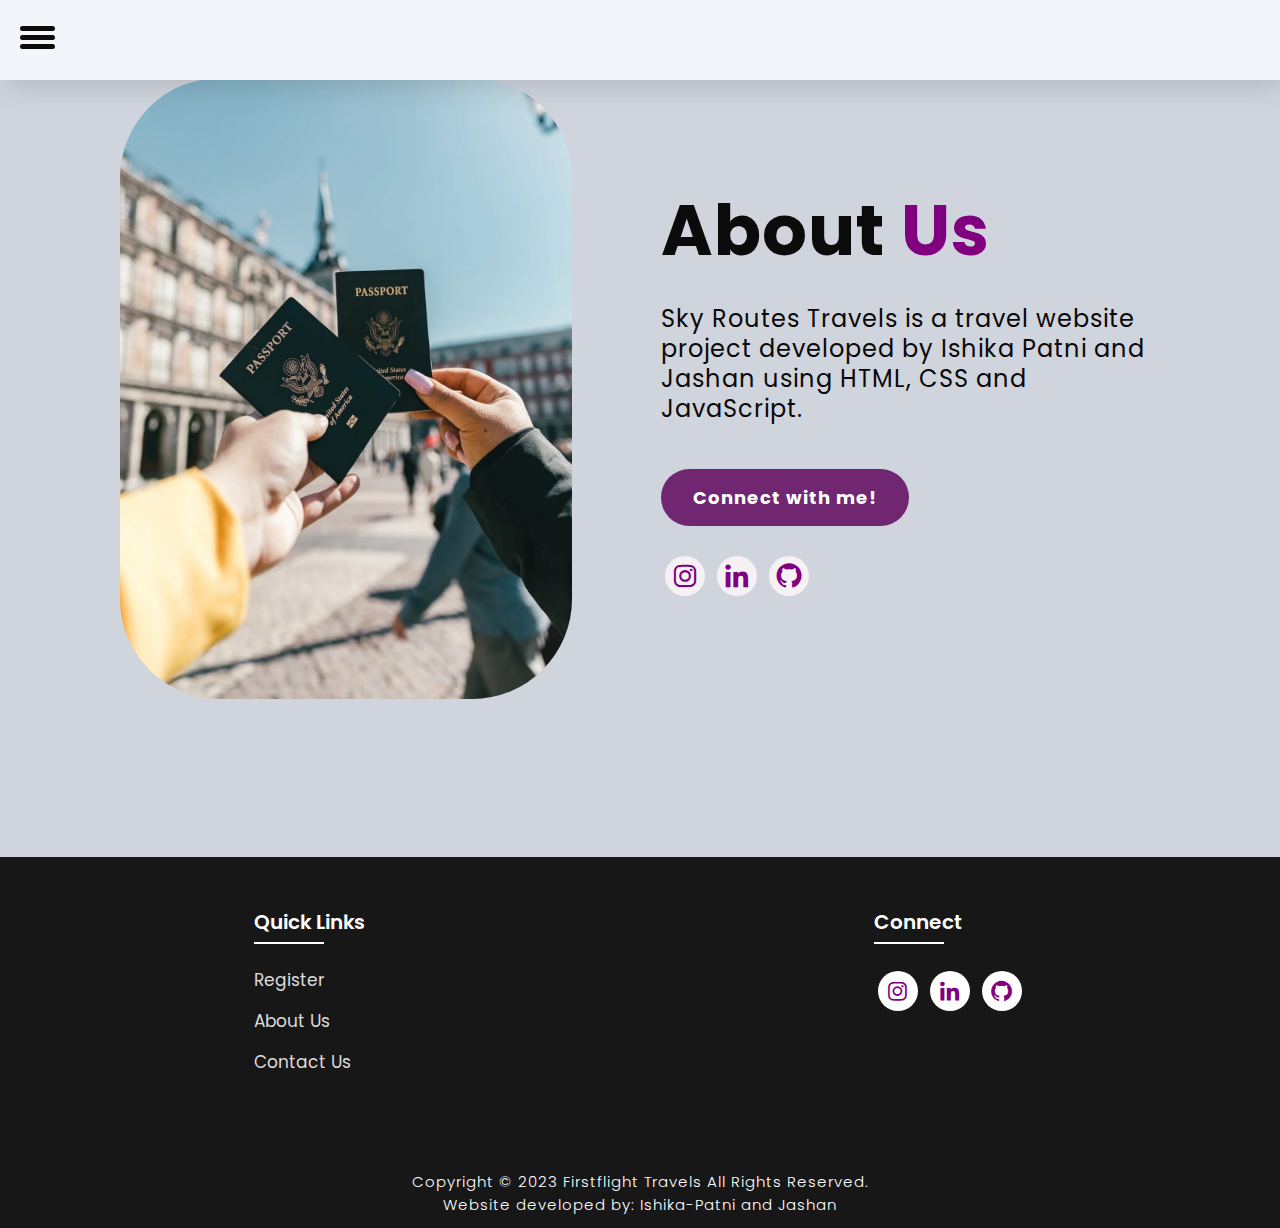
<file: about.html>
<!DOCTYPE html>
<html lang="en">
<head>
    <meta charset="UTF-8">
    <meta http-equiv="X-UA-Compatible" content="IE=edge">
    <meta name="viewport" content="width=device-width, initial-scale=1.0">
    <title>Sky-Routes</title>
    <link rel="icon" href="./files/logo.png">
    <link rel="stylesheet" type="text/css" href="css/style.css">
    <link rel="preconnect" href="https://fonts.googleapis.com">
    <link rel="preconnect" href="https://fonts.gstatic.com" crossorigin>
    <link href="https://fonts.googleapis.com/css2?family=Paytone+One&family=Poppins:wght@100;200;300;400;500;600;700;800;900&display=swap" rel="stylesheet">
    <link rel="stylesheet"
    href="https://unpkg.com/boxicons@latest/css/boxicons.min.css">
    
</head>
<body class="aboutbody">
    <nav>
        <div id="navigation">
            <div id="menu" onclick="onClickMenu()">
                <div id="bar-1" class="bar"></div>
                <div id="bar-2" class="bar"></div>
                <div id="bar-3" class="bar"></div>
            </div>
        </div>
        <ul class="navbar" id="nav">
            <img src="./files/logo1.png" class="logo" alt="Logo" title="Sky-Routes">
            <li>
                <a href="#home">Home</a>
                <a href="#locations">Locations</a>
                <a href="#package">Packages</a>
                <a href="./about.html">About Us</a>
                <a href="./contact.html">Contact Us</a>
            </li>
        </ul>
    
    </nav>
        
    <section class="about">
           <div class="main">
            <img src="/files/passport.png" >
            <div class="abt-text">
                <h1>About <span>Us</span></h1>
                <p>Sky Routes Travels is a travel website project developed by Ishika Patni and Jashan using HTML, CSS and JavaScript.</p>
                <a href="https://www.linkedin.com/in/ishika-patni-66227a228" class="connectbtn" target="_blank">Connect with me!</a>

                <div class="connect-section">

                    <div class="social-icons">
                       
                        <a href="https://www.instagram.com/_ishika_3838" target="_blank"><i class='bx bxl-instagram' ></i></a>
                       
                        <a href="https://www.linkedin.com/in/ishika-patni-66227a228" target="_blank"><i class='bx bxl-linkedin' ></i></a>
                        
                        <a href="https://www.github.com/ishika3838" target="_blank"><i class='bx bxl-github'></i></a>
                        
                        </div>
                    </div>

                </div>
            </div>
            

           </div>
           

    </section>


    <!-- Footer -->

<!-- Footer -->

<section class="footer">
    <div class="foot">
        <div class="footer-content">
            
            <div class="footlinks">
                <h4>Quick Links</h4>
                <ul>
                    <li><a href="./register.html">Register</a></li>
                    <li><a href="./about.html">About Us</a></li>
                    <li><a href="./contact.html">Contact Us</a></li>
                </ul>
            </div>

            <div class="footlinks">
                <h4>Connect</h4>
                <div class="social">
                    <a href="https://www.instagram.com/_ishika_3838" target="_blank"><i class='bx bxl-instagram' ></i></a>
                       
                        <a href="https://www.linkedin.com/in/ishika-patni-66227a228" target="_blank"><i class='bx bxl-linkedin' ></i></a>
                        
                        <a href="https://www.github.com/ishika3838" target="_blank"><i class='bx bxl-github'></i></a>
                        
                </div>
            </div>
            
        </div>
    </div>

    <div class="end">
        <p>Copyright © 2023 Firstflight Travels All Rights Reserved.<br>Website developed by: Ishika-Patni and Jashan</p>
    </div>
</section>
<script src="js/script.js"></script>


</body>
</html>
</file>
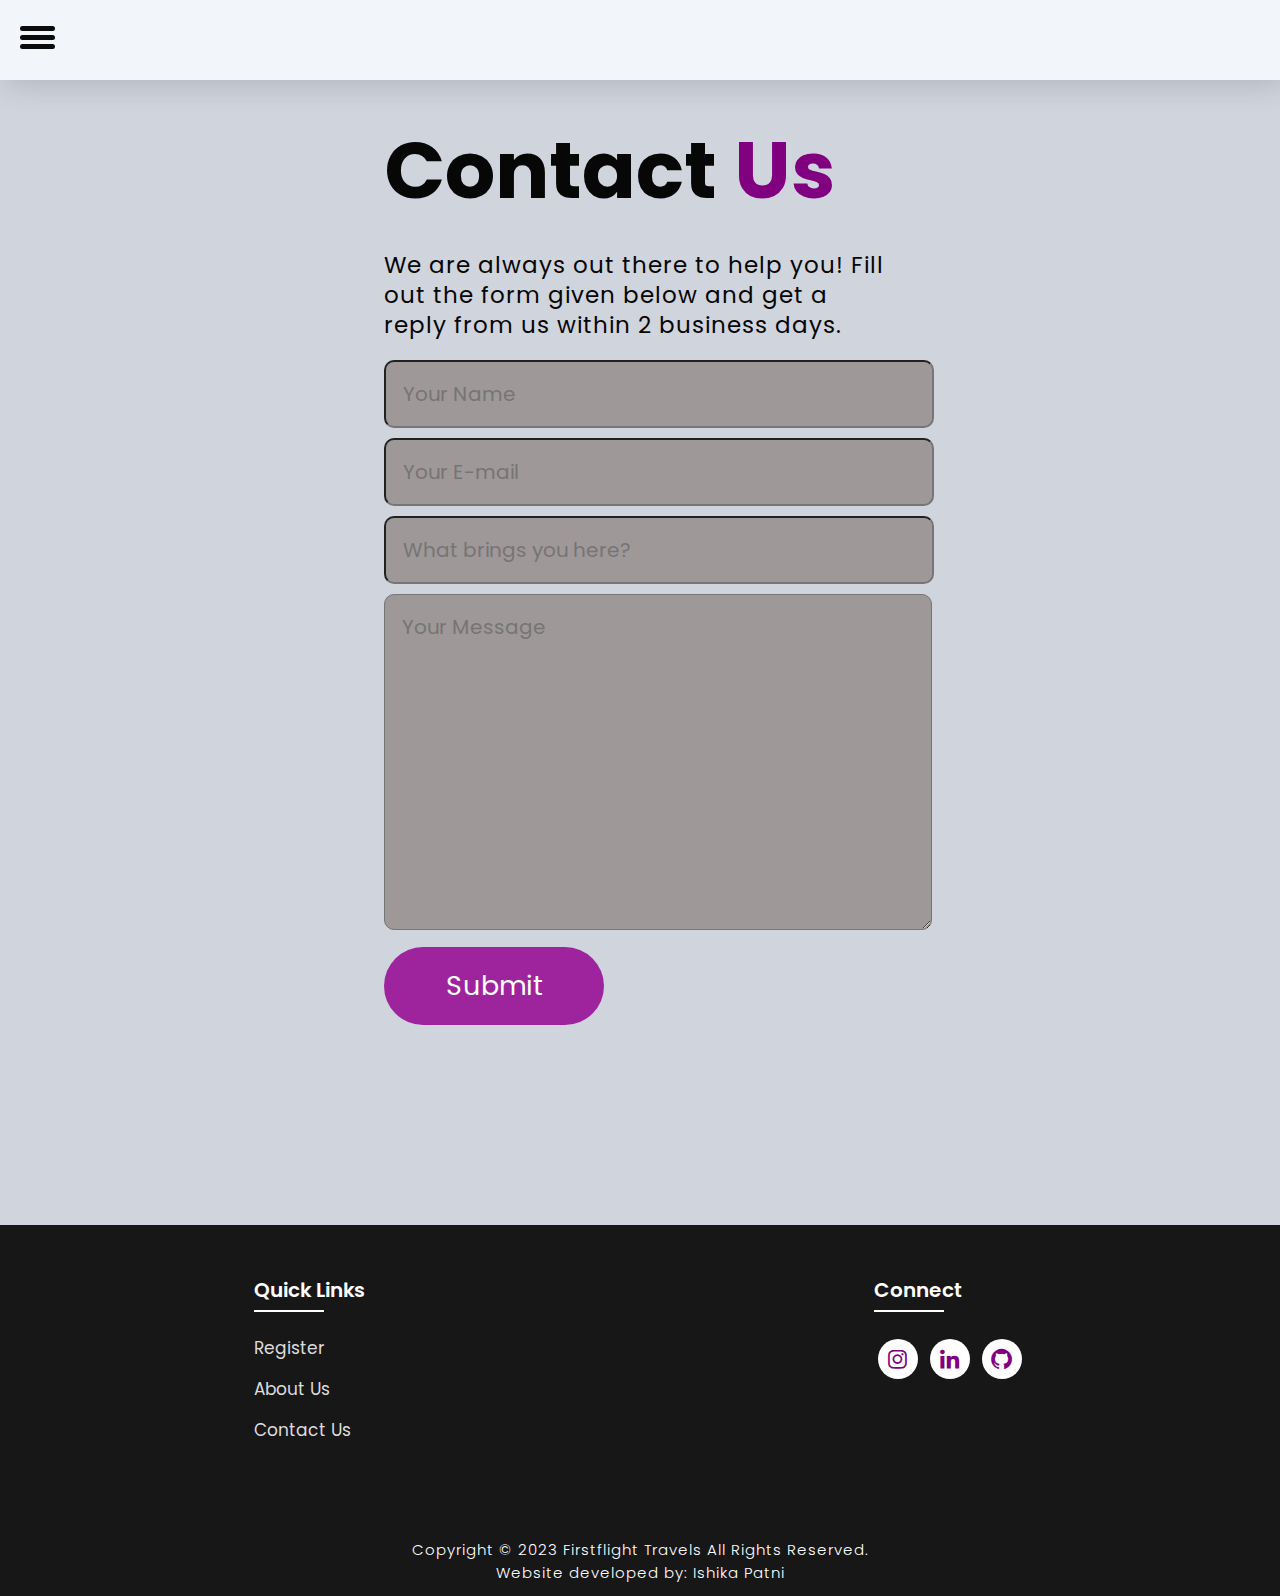
<file: contact.html>
<!DOCTYPE html>
<html lang="en">
<head>
    <meta charset="UTF-8">
    <meta http-equiv="X-UA-Compatible" content="IE=edge">
    <meta name="viewport" content="width=device-width, initial-scale=1.0">
    <title>Contact Us</title>
    <link rel="icon" href="./files/logo.png">
    <link rel="stylesheet" type="text/css" href="css/style.css">
    <link rel="preconnect" href="https://fonts.googleapis.com">
    <link rel="preconnect" href="https://fonts.gstatic.com" crossorigin>
    <link href="https://fonts.googleapis.com/css2?family=Paytone+One&family=Poppins:wght@100;200;300;400;500;600;700;800;900&display=swap" rel="stylesheet">   
    <link rel="stylesheet"
    href="https://unpkg.com/boxicons@latest/css/boxicons.min.css">
    
</head>

<body class="contactbody">
    <nav>
        <div id="navigation">
            <div id="menu" onclick="onClickMenu()">
                <div id="bar-1" class="bar"></div>
                <div id="bar-2" class="bar"></div>
                <div id="bar-3" class="bar"></div>
            </div>
        </div>
        <ul class="navbar" id="nav">
            <img src="./files/logo1.png" class="logo" alt="Logo" title="FirstFlight Travels">
            <li>
                <a href="#home">Home</a>
                <a href="#locations">Locations</a>
                <a href="./packages.html">Packages</a>
                <a href="./about.html">About Us</a>
                <a href="./contact.html">Contact Us</a>
            </li>
        </ul>
    
    </nav>
        <section class="contact">
            <div class="contact-form">
                <h1>Contact <span>Us</span></h1>
                <p>We are always out there to help you! Fill out the form given below and get a reply from us within 2 business days.</p>
            <form action="">
                <input type="text" name="myname" placeholder="Your Name" required>
                <input type="email" name="email" placeholder="Your E-mail" required>
                <input type="text" name="subject" placeholder="What brings you here?" required>
                <textarea name="message" cols="30" rows="10" placeholder="Your Message" required></textarea>
                <input type="submit" value="Submit" class="submit-btn">
            </form>
            </div>
            
        </section>

<!-- Footer -->

<section class="footer">
    <div class="foot">
        <div class="footer-content">
            
            <div class="footlinks">
                <h4>Quick Links</h4>
                <ul>
                    <li><a href="./register.html">Register</a></li>
                    <li><a href="./about.html">About Us</a></li>
                    <li><a href="./contact.html">Contact Us</a></li>
                </ul>
            </div>

            <div class="footlinks">
                <h4>Connect</h4>
                <div class="social">
                    <a href="https://www.instagram.com/_ishika_3838" target="_blank"><i class='bx bxl-instagram' ></i></a>
                       
                    <a href="https://www.linkedin.com/in/ishika-patni-66227a228" target="_blank"><i class='bx bxl-linkedin' ></i></a>
                    
                    <a href="https://www.github.com/ishika3838" target="_blank"><i class='bx bxl-github'></i></a>
                    
                </div>
            </div>
            
        </div>
    </div>

    <div class="end">
        <p>Copyright © 2023 Firstflight Travels All Rights Reserved.<br>Website developed by: Ishika Patni</p>
    </div>
</section>
<script src="js/script.js"></script>

</body>
</html>
</file>
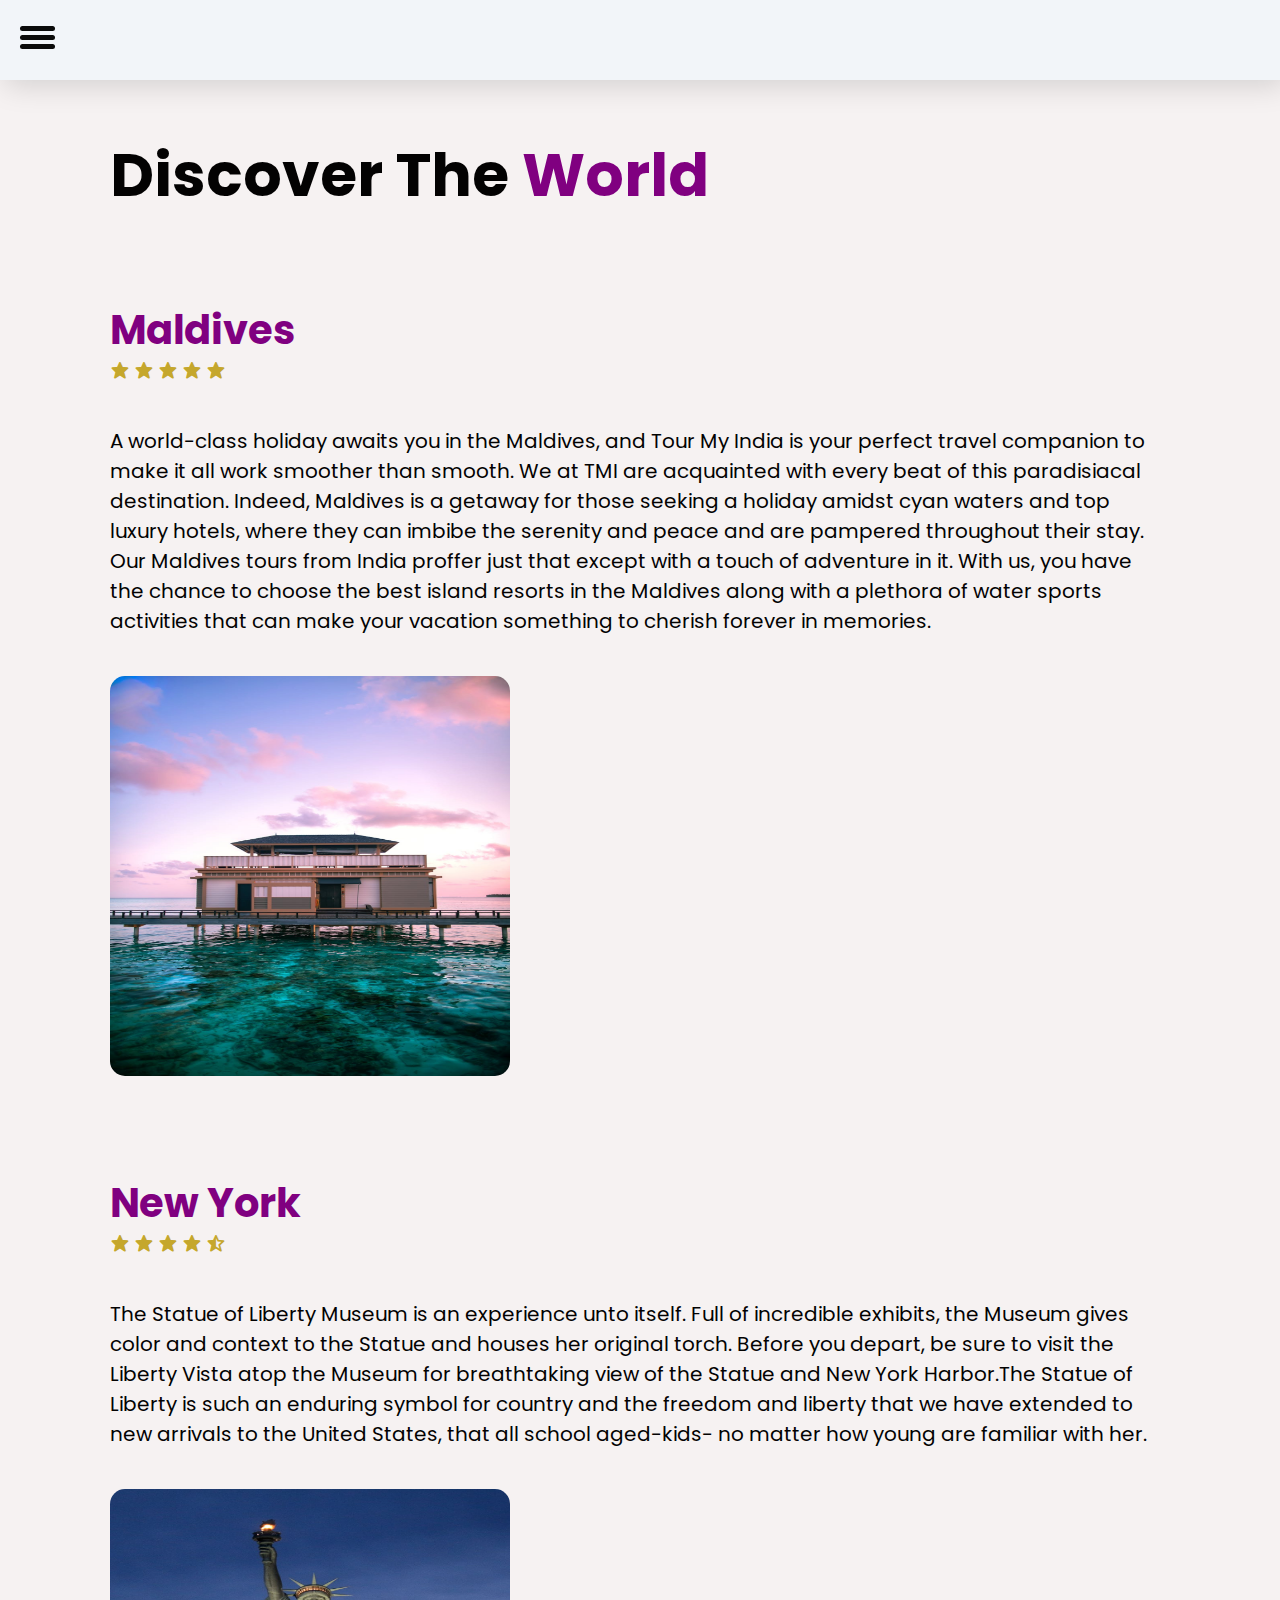
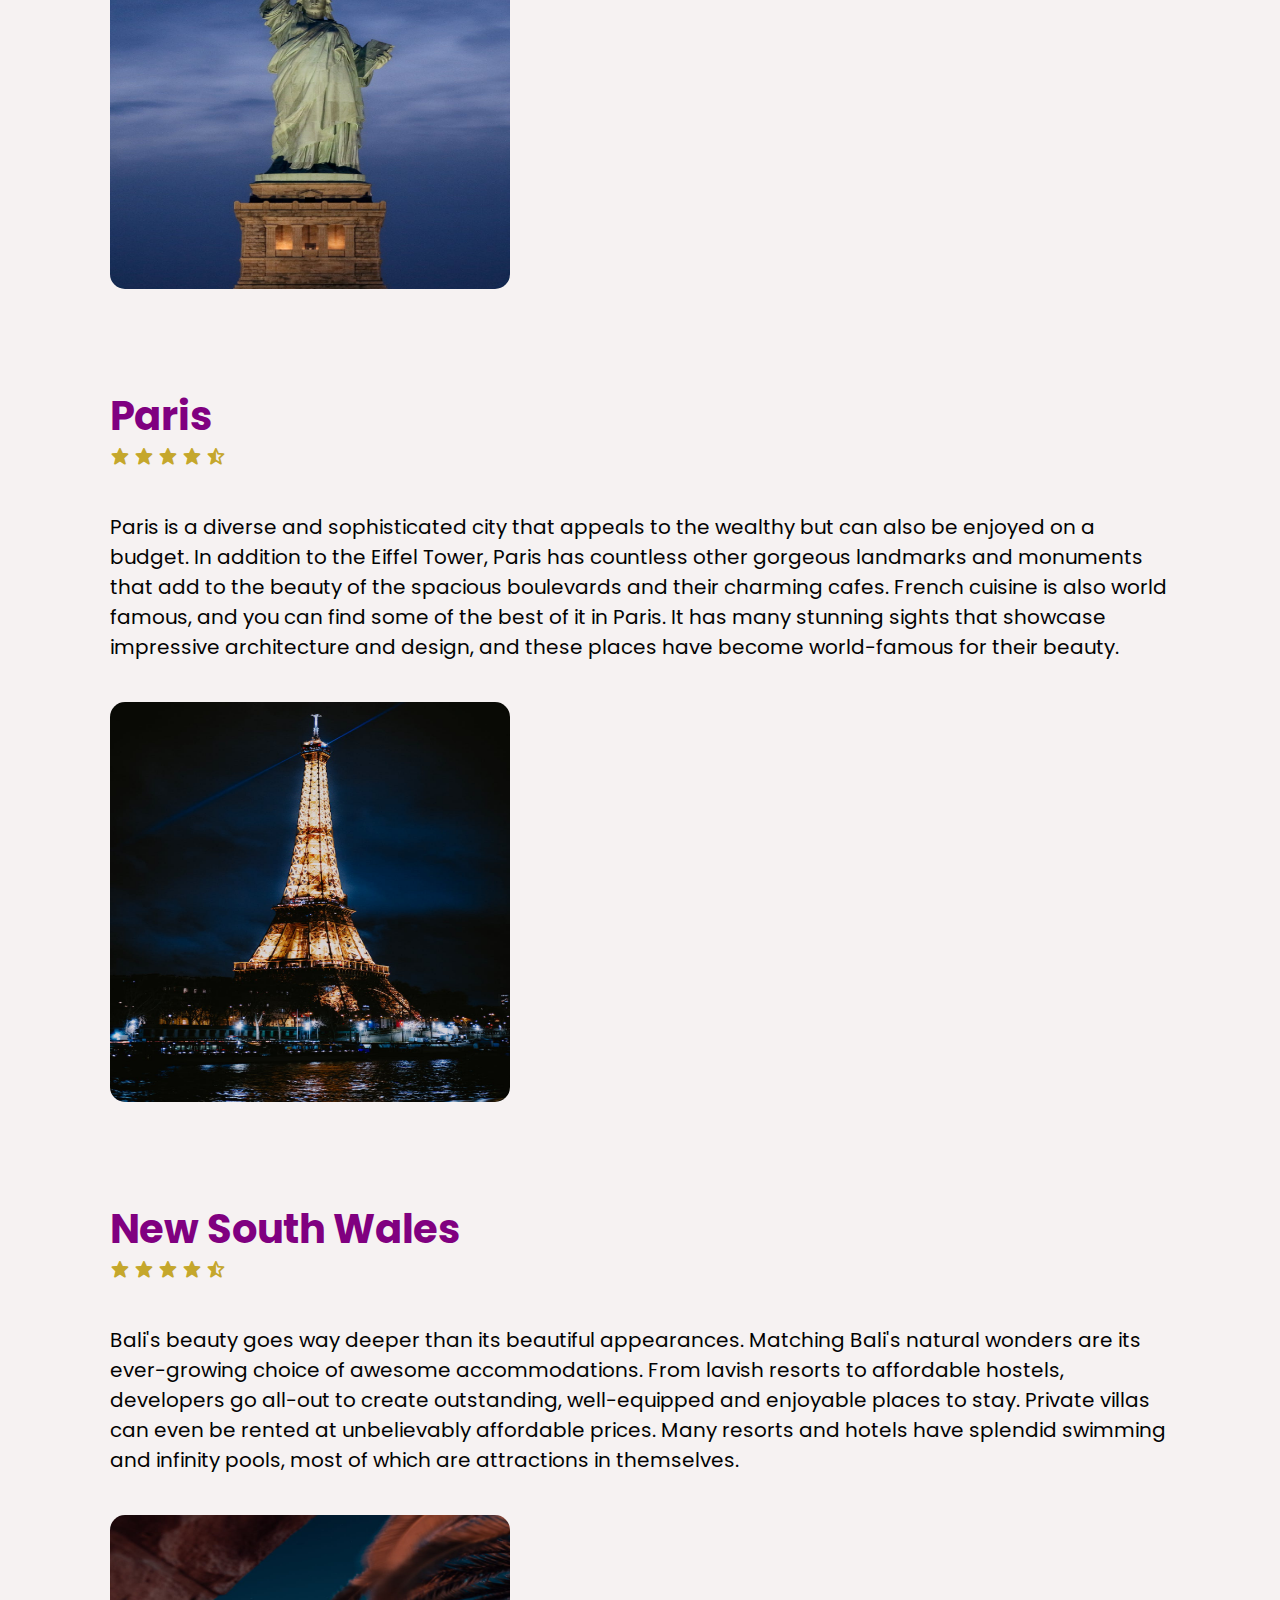
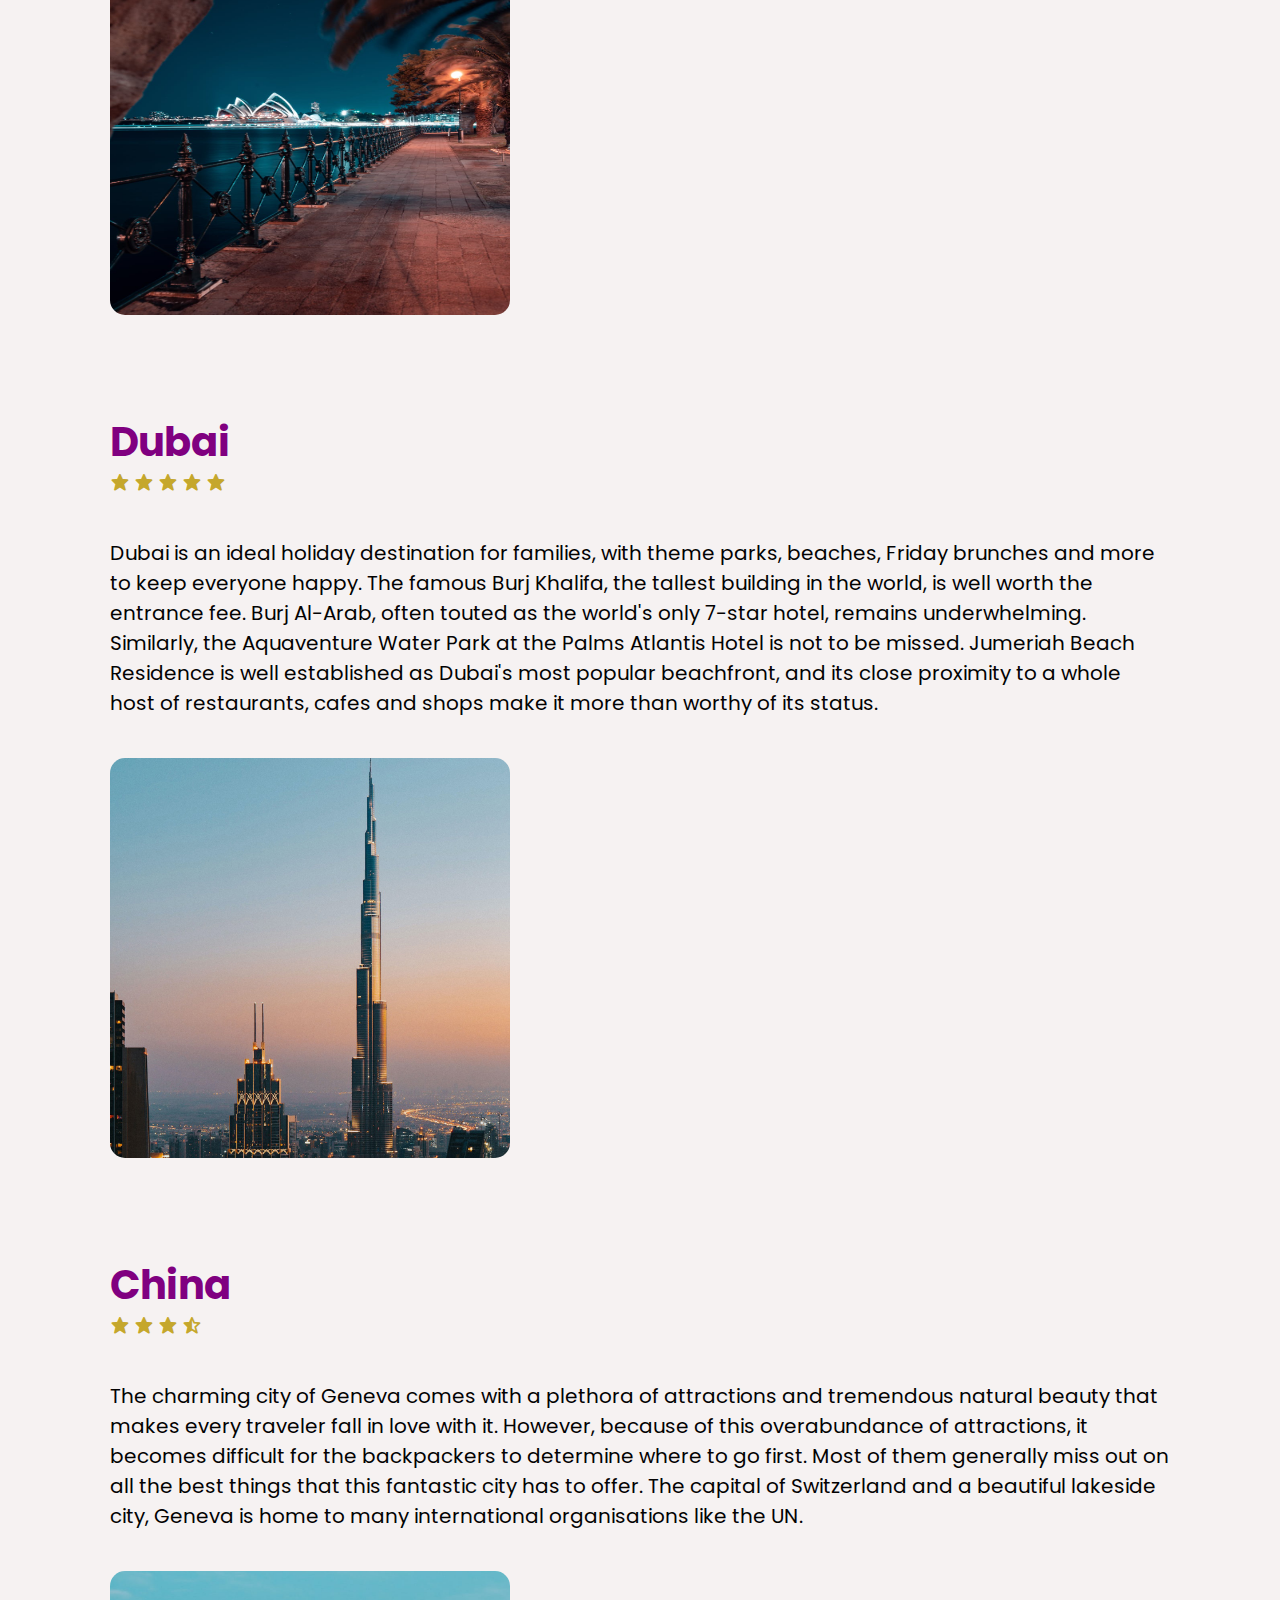
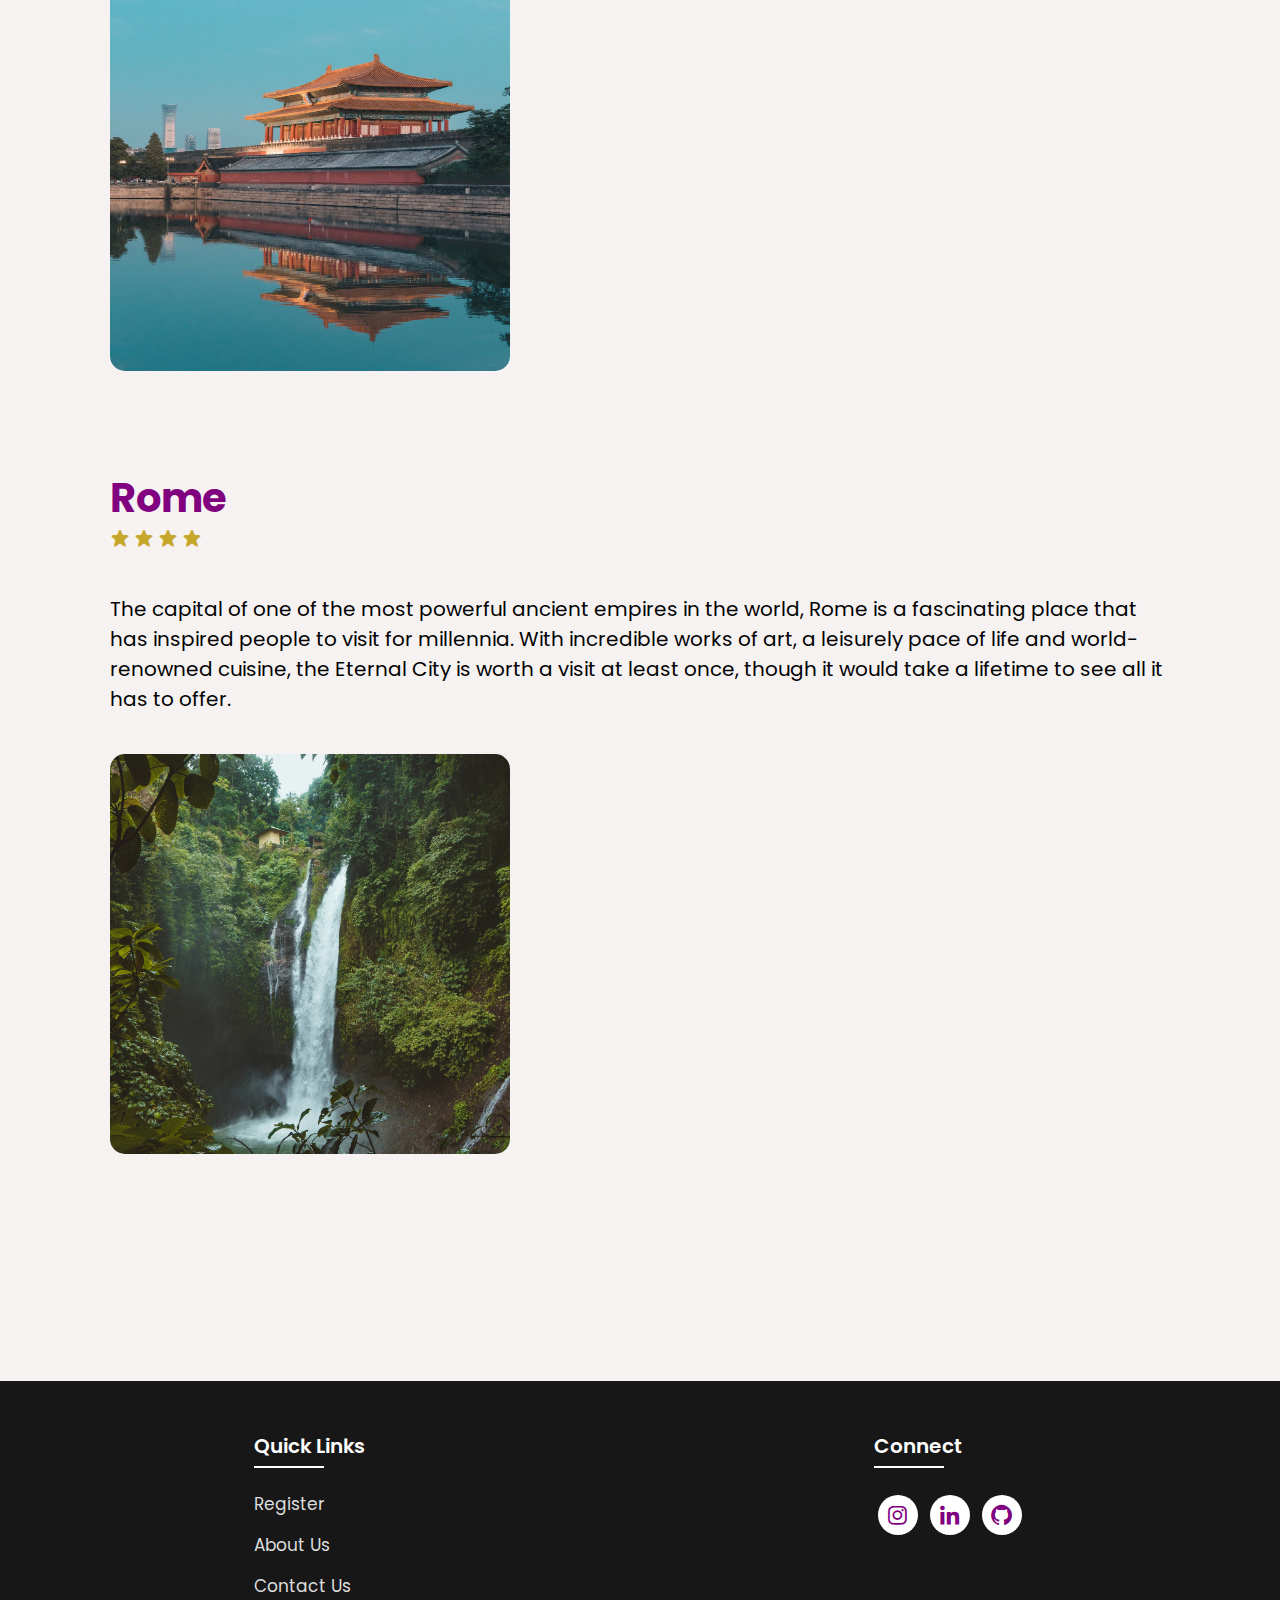
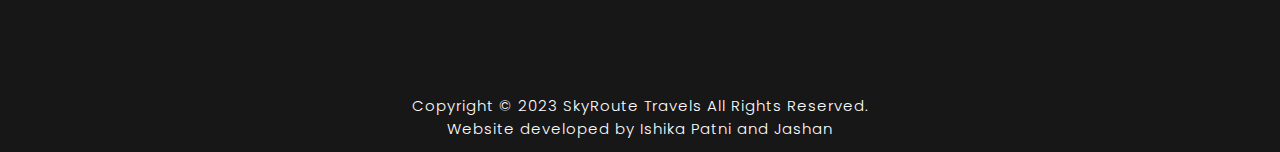
<file: locations.html>
<!DOCTYPE html>
<html lang="en">
<head>
    <meta charset="UTF-8">
    <meta http-equiv="X-UA-Compatible" content="IE=edge">
    <meta name="viewport" content="width=device-width, initial-scale=1.0">
    <title>Travel Destinations</title>
    <link rel="icon" href="./files/logo.png">
    <link rel="stylesheet" type="text/css" href="css/style.css">
    <link rel="preconnect" href="https://fonts.googleapis.com">
    <link rel="preconnect" href="https://fonts.gstatic.com" crossorigin>
    <link href="https://fonts.googleapis.com/css2?family=Paytone+One&family=Poppins:wght@100;200;300;400;500;600;700;800;900&display=swap" rel="stylesheet">
    <link rel="stylesheet"
    href="https://unpkg.com/boxicons@latest/css/boxicons.min.css">
</head>
<body class="location-body">
    
    <nav>
        <div id="navigation">
            <div id="menu" onclick="onClickMenu()">
                <div id="bar-1" class="bar"></div>
                <div id="bar-2" class="bar"></div>
                <div id="bar-3" class="bar"></div>
            </div>
        </div>
        <ul class="navbar" id="nav">
            <img src="./files/logo1.png" class="logo" alt="Logo" title="FirstFlight Travels">
            <li>
                <a href="#home">Home</a>
                <a href="#location">Locations</a>
                <a href="#package">Packages</a>
                <a href="./about.html">About Us</a>
                <a href="./contact.html">Contact Us</a>
            </li>
        </ul>
    
    </nav>
        

       <!--- <ul class="navbar">
            <li>
                <a href="./index.html">Home</a>
                <a href="./index.html#locations">Locations</a>
                <a href="./index.html#package">Packages</a>
                <a href="./about.html">About Us</a>
                <a href="./contact.html">Contact Us</a>
            </li>
        </ul>
    </nav>-->
<section class="location-section location">
    <div class="location-heading">
        <h1>Discover The <span>World</span></h1>
    </div>
 <div class="location-detail" id="Maldives">
    <h1>Maldives</h1>
    <div class="stars">
        <a href="#"><i class='bx bxs-star'></i></a>
        <a href="#"><i class='bx bxs-star'></i></a>
        <a href="#"><i class='bx bxs-star'></i></a>
        <a href="#"><i class='bx bxs-star'></i></a>
        <a href="#"><i class='bx bxs-star'></i></a>
    </div>
    <p>A world-class holiday awaits you in the Maldives, and Tour My India is your perfect travel companion to make it all work smoother than smooth. We at TMI are acquainted with every beat of this paradisiacal destination. Indeed, Maldives is a getaway for those seeking a holiday amidst cyan waters and top luxury hotels, where they can imbibe the serenity and peace and are pampered throughout their stay. Our Maldives tours from India proffer just that except with a touch of adventure in it. With us, you have the chance to choose the best island resorts in the Maldives along with a plethora of water sports activities that can make your vacation something to cherish forever in memories.</p>
    <div class="location-img">
        <img src="./files/maldives.jpeg" alt="">
    </div>
 </div>

 <div class="location-detail" id="NewYork">
    <h1>New York </h1>
    <div class="stars">
        <a href="#"><i class='bx bxs-star'></i></a>
        <a href="#"><i class='bx bxs-star'></i></a>
        <a href="#"><i class='bx bxs-star'></i></a>
        <a href="#"><i class='bx bxs-star'></i></a>
        <a href="#"><i class='bx bxs-star-half'></i></a>
    </div>
    <p>The Statue of Liberty Museum is an experience unto itself. Full of incredible exhibits, the Museum gives color and context to the Statue and houses her original torch. Before you depart, be sure to visit the Liberty Vista atop the Museum for breathtaking view of the Statue and New York Harbor.The Statue of Liberty is such an enduring symbol for  country and the freedom and liberty that we have extended to new arrivals to the United States, that all school aged-kids- no matter how young are familiar with her. </p>
    <div class="location-img">
        <img src="./files/statue.png" alt="">
    </div>
 </div>

 <div class="location-detail" id="paris">
    <h1>Paris</h1>
    <div class="stars">
        <a href="#"><i class='bx bxs-star'></i></a>
        <a href="#"><i class='bx bxs-star'></i></a>
        <a href="#"><i class='bx bxs-star'></i></a>
        <a href="#"><i class='bx bxs-star'></i></a>
        <a href="#"><i class='bx bxs-star-half'></i></a>
    </div>
    <p>Paris is a diverse and sophisticated city that appeals to the wealthy but can also be enjoyed on a budget. In addition to the Eiffel Tower, Paris has countless other gorgeous landmarks and monuments that add to the beauty of the spacious boulevards and their charming cafes. French cuisine is also world famous, and you can find some of the best of it in Paris. It has many stunning sights that showcase impressive architecture and design, and these places have become world-famous for their beauty.</p>
    <div class="location-img">
        <img src="./files/paris.png" alt="">
    </div>
 </div>

 <div class="location-detail" id="NewSouthWales">
    <h1>New South Wales</h1>
    <div class="stars">
        <a href="#"><i class='bx bxs-star'></i></a>
        <a href="#"><i class='bx bxs-star'></i></a>
        <a href="#"><i class='bx bxs-star'></i></a>
        <a href="#"><i class='bx bxs-star'></i></a>
        <a href="#"><i class='bx bxs-star-half'></i></a>
    </div>
    <p>Bali's beauty goes way deeper than its beautiful appearances. Matching Bali's natural wonders are its ever-growing choice of awesome accommodations. From lavish resorts to affordable hostels, developers go all-out to create outstanding, well-equipped and enjoyable places to stay. Private villas can even be rented at unbelievably affordable prices. Many resorts and hotels have splendid swimming and infinity pools, most of which are attractions in themselves.</p>
    <div class="location-img">
        <img src="./files/sydneyopera.png" alt="">
    </div>
 </div>

 <div class="location-detail" id="dubai">
    <h1>Dubai</h1>
    <div class="stars">
        <a href="#"><i class='bx bxs-star'></i></a>
        <a href="#"><i class='bx bxs-star'></i></a>
        <a href="#"><i class='bx bxs-star'></i></a>
        <a href="#"><i class='bx bxs-star'></i></a>
        <a href="#"><i class='bx bxs-star'></i></a>
    </div>
    <p>Dubai is an ideal holiday destination for families, with theme parks, beaches, Friday brunches and more to keep everyone happy. The famous Burj Khalifa, the tallest building in the world, is well worth the entrance fee. Burj Al-Arab, often touted as the world's only 7-star hotel, remains underwhelming. Similarly, the Aquaventure Water Park at the Palms Atlantis Hotel is not to be missed. Jumeriah Beach Residence is well established as Dubai's most popular beachfront, and its close proximity to a whole host of restaurants, cafes and shops make it more than worthy of its status.</p>
    <div class="location-img">
        <img src="./files/t5.jpg" alt="">
    </div>
 </div>

 <div class="location-detail" id="China">
    <h1>China</h1>
    <div class="stars">
        <a href="#"><i class='bx bxs-star'></i></a>
        <a href="#"><i class='bx bxs-star'></i></a>
        <a href="#"><i class='bx bxs-star'></i></a>
        <a href="#"><i class='bx bxs-star-half'></i></a>
    </div>
    <p>The charming city of Geneva comes with a plethora of attractions and tremendous natural beauty that makes every traveler fall in love with it. However, because of this overabundance of attractions, it becomes difficult for the backpackers to determine where to go first. Most of them generally miss out on all the best things that this fantastic city has to offer. The capital of Switzerland and a beautiful lakeside city, Geneva is home to many international organisations like the UN.</p>
    <div class="location-img">
        <img src="./files/china.png" alt="">
    </div>
 </div>

 <div class="location-detail" id="rome">
    <h1>Rome</h1>
    <div class="stars">
        <a href="#"><i class='bx bxs-star'></i></a>
        <a href="#"><i class='bx bxs-star'></i></a>
        <a href="#"><i class='bx bxs-star'></i></a>
        <a href="#"><i class='bx bxs-star'></i></a>
    </div>
    <p>The capital of one of the most powerful ancient empires in the world, Rome is a fascinating place that has inspired people to visit for millennia. With incredible works of art, a leisurely pace of life and world-renowned cuisine, the Eternal City is worth a visit at least once, though it would take a lifetime to see all it has to offer.</p>
    <div class="location-img">
        <img src="./files/t8.jpg" alt="">
    </div>
 </div>
    </section>
    <!-- Footer -->

<section class="footer">
    <div class="foot">
        <div class="footer-content">
            
            <div class="footlinks">
                <h4>Quick Links</h4>
                <ul>
                    <li><a href="./register.html">Register</a></li>
                    <li><a href="./about.html">About Us</a></li>
                    <li><a href="./contact.html">Contact Us</a></li>
                </ul>
            </div>

            <div class="footlinks">
                <h4>Connect</h4>
                <div class="social">
                   <div class="social">
                    <a href="https://www.instagram.com/_ishika_3838" target="_blank"><i class='bx bxl-instagram' ></i></a>
                       
                    <a href="https://www.linkedin.com/in/ishika-patni-66227a228" target="_blank"><i class='bx bxl-linkedin' ></i></a>
                    
                    <a href="https://www.github.com/ishika3838" target="_blank"><i class='bx bxl-github'></i></a>
                </div>
                </div>
            </div>
            
        </div>
    </div>

    <div class="end">
        <p>Copyright © 2023 SkyRoute Travels All Rights Reserved.<br>Website developed by Ishika Patni and Jashan</p>
    </div>
</section>
<script src="js/script.js"></script>

</body>
</html>
</file>
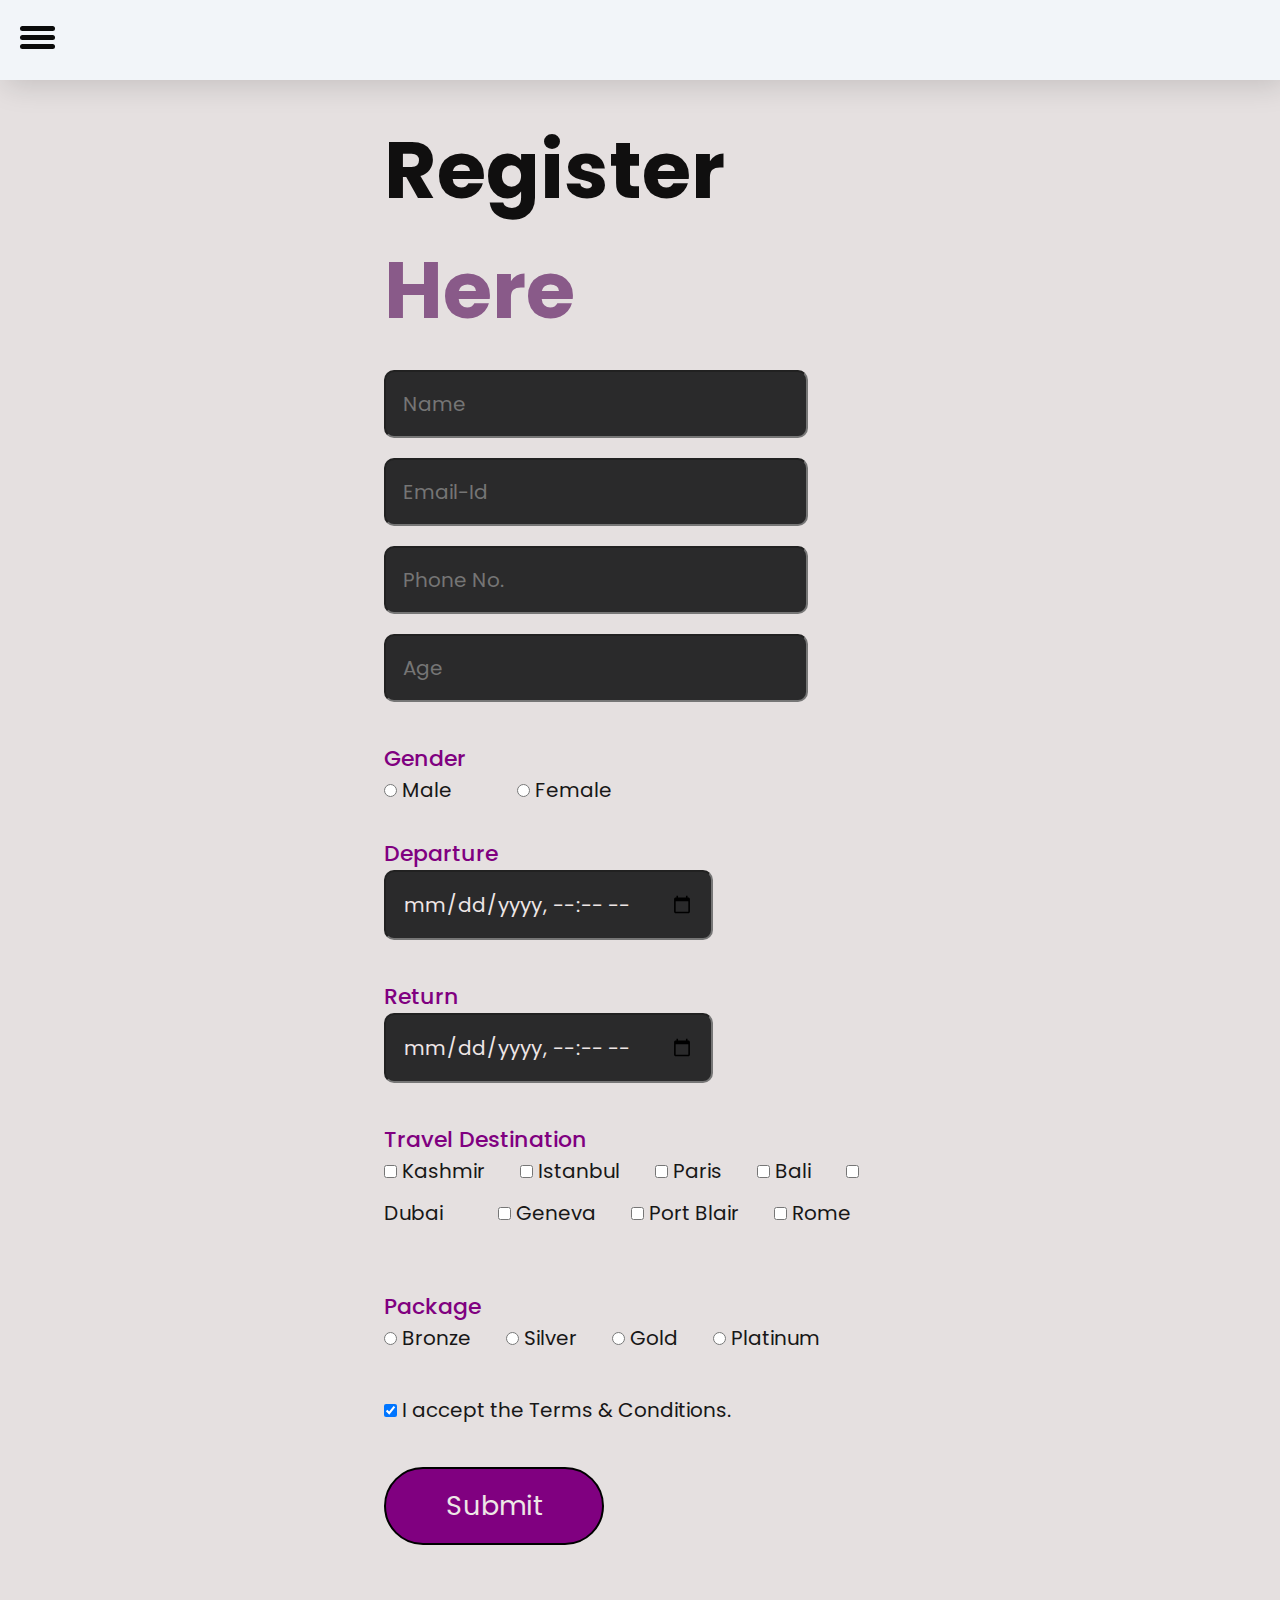
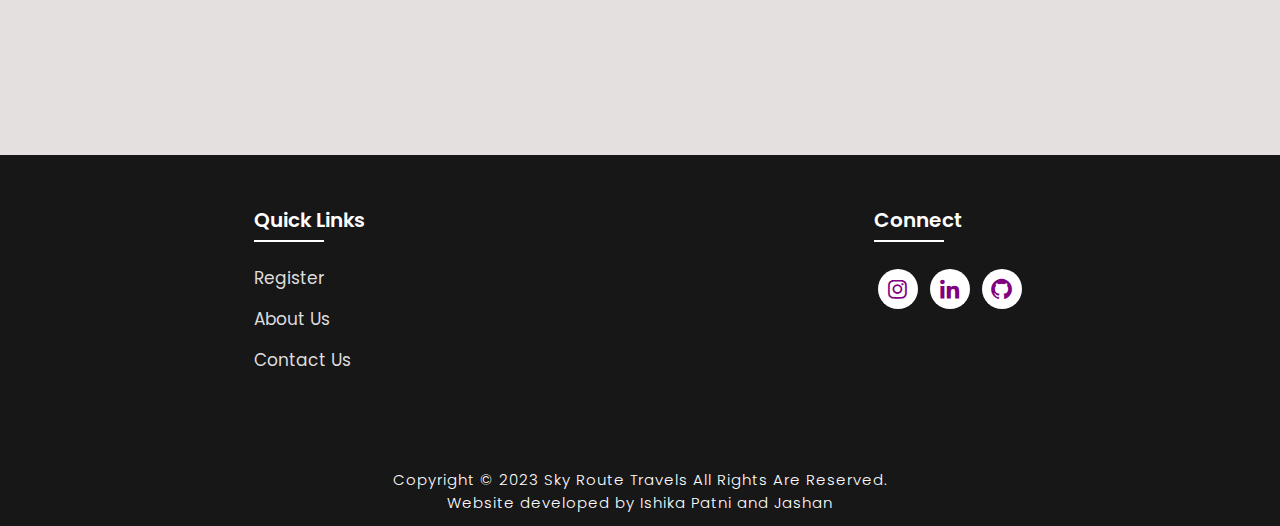
<file: register.html>
<!DOCTYPE html>
<html lang="en">
<head>
    <meta charset="UTF-8">
    <meta http-equiv="X-UA-Compatible" content="IE=edge">
    <meta name="viewport" content="width=device-width, initial-scale=1.0">
    <title>Register Here</title>
    <link rel="icon" href="./files/logo.png">
    <link rel="stylesheet" type="text/css" href="css/style.css">
    <link rel="preconnect" href="https://fonts.googleapis.com">
    <link rel="preconnect" href="https://fonts.gstatic.com" crossorigin>
    <link href="https://fonts.googleapis.com/css2?family=Paytone+One&family=Poppins:wght@100;200;300;400;500;600;700;800;900&display=swap" rel="stylesheet">
    <link rel="stylesheet"
    href="https://unpkg.com/boxicons@latest/css/boxicons.min.css">
</head>
<body class="register-body">

    <nav>
        <div id="navigation">
            <div id="menu" onclick="onClickMenu()">
                <div id="bar-1" class="bar"></div>
                <div id="bar-2" class="bar"></div>
                <div id="bar-3" class="bar"></div>
            </div>
        </div>
        <ul class="navbar" id="nav">
            <img src="./files/logo1.png" class="logo" alt="Logo" title="FirstFlight Travels">
            <li>
                <a href="#home">Home</a>
                <a href="#locations">Locations</a>
                <a href="#package">Packages</a>
                <a href="./about.html">About Us</a>
                <a href="./contact.html">Contact Us</a>
            </li>
        </ul>
    
    </nav>
    <section class="registration">
        <div class="register-form">
            <h1>Register <span>Here</span></h1>
            <form action="" onsubmit="return validateform()">

            <input type="text" name="myname1" placeholder="Name" id="name" required>
            <input type="email" name="myemail" placeholder="Email-Id" id="" required>
            <input type="tel" name="myphone" placeholder="Phone No." id="phonenum" required>
            <input type="number" name="myage" placeholder="Age" id="" required>
            <h4>Gender</h4>
            <input type="radio" name="mygender" id="" required> Male &nbsp; &nbsp; &nbsp; &nbsp; &nbsp; &nbsp; 
            <input type="radio" name="mygender" id=""> Female
            <h4>Departure</h4>
            <input type="datetime-local" name="departuredate" id="" required>
            <h4>Return</h4>
            <input type="datetime-local" name="returndate" id="" required>
            <h4>Travel Destination</h4>
            <input type="checkbox" name="td" id=""> Kashmir &nbsp; &nbsp; &nbsp;
            <input type="checkbox" name="td" id=""> Istanbul &nbsp; &nbsp; &nbsp;
            <input type="checkbox" name="td" id=""> Paris &nbsp; &nbsp; &nbsp;
            <input type="checkbox" name="td" id=""> Bali &nbsp; &nbsp; &nbsp;
            <input type="checkbox" name="td" id=""> Dubai &nbsp; &nbsp; &nbsp; &nbsp; &nbsp;
            <input type="checkbox" name="td" id=""> Geneva &nbsp; &nbsp; &nbsp; 
            <input type="checkbox" name="td" id=""> Port Blair &nbsp; &nbsp; &nbsp;
            <input type="checkbox" name="td" id=""> Rome &nbsp; &nbsp; &nbsp;
            <br> <br>
            <h4>Package</h4>
            <input type="radio" name="locations" id="loc1" required> Bronze &nbsp; &nbsp; &nbsp;
            <input type="radio" name="locations" id="loc1"> Silver &nbsp; &nbsp; &nbsp;
            <input type="radio" name="locations" id="loc1"> Gold &nbsp; &nbsp; &nbsp;
            <input type="radio" name="locations" id="loc1"> Platinum &nbsp; &nbsp; &nbsp;
            <br> <br> 
            <input type="checkbox" name="t&c" id="" checked required> I accept the Terms & Conditions.
            <br> <br> 
            <input type="submit" value="Submit" class="submitbtn">

        </form>
        </div>
    </section>

<!-- Footer -->

<section class="footer">
    <div class="foot">
        <div class="footer-content">
            
            <div class="footlinks">
                <h4>Quick Links</h4>
                <ul>
                    <li><a href="./register.html">Register</a></li>
                    <li><a href="./about.html">About Us</a></li>
                    <li><a href="./contact.html">Contact Us</a></li>
                </ul>
            </div>

            <div class="footlinks">
                <h4>Connect</h4>
                <div class="social">
                    <a href="https://www.instagram.com/_ishika_3838" target="_blank"><i class='bx bxl-instagram' ></i></a>
                       
                    <a href="https://www.linkedin.com/in/ishika-patni-66227a228" target="_blank"><i class='bx bxl-linkedin' ></i></a>
                    
                    <a href="https://www.github.com/ishika3838" target="_blank"><i class='bx bxl-github'></i></a>
                </div>
            </div>
            
        </div>
    </div>

    <div class="end">
        <p>Copyright © 2023 Sky Route Travels All Rights Are Reserved.<br>Website developed by Ishika Patni and Jashan </p>
    </div>
</section>

<!-- Javascript -->
<script>
    function validateform(){ 
        var tel=document.getElementById("phonenum").value;  

        if(tel.length<10){  
            alert("Phone number must be of atleast 10 digits!");  
            return false;  
        } else if(isNaN(tel)){
            alert("Phone number should not include character!");
            return false;
        }
        return true;
}  
</script>
<script src="js/script.js"></script>

</body>
</html>
</file>
<file: css/style.css>
*{
    padding:0;
    margin:0;
    box-sizing:border;
    font-family:'Poppins',sans-serif;
    text-decoration: none;
    list-style: none;
    scroll-behavior: smooth;
}

/* Home page */

.banner{
    width:100%;
    height: 100vh;
    overflow: hidden;
    display: flex;
    justify-content: center;
    align-items: center;
}

.banner video{
    position: absolute;
    top: 0;
    left: 0;
    object-fit: cover;
    width: 100%;
    height: 100%;
    pointer-events: none;
}

.content{
    position: relative;
    z-index: 1;
    width: 100%;
    height: 100vh;
    background-image: linear-gradient(rgba(1, 0, 5, 0.3),rgba(4, 1, 17, 0.3));

}

nav{
    width: 100%;
    position: fixed;
    background-color:#f2f5f9;
    box-shadow: 5px 5px 30px rgba(0, 0, 0, 15%);
    display: flex;
    align-items: center;
    justify-content:space-between;
}

nav .logo{
    width: 70px;
    margin: 2vh;
    margin-left: -1%;
}

nav ul li{
    list-style: none;
    display: inline-block;
    margin-left: 40px;
    padding:16px 0;
}

.navbar{
    display: flex;
    /*margin-right: 4px;*/
    padding:4px;
   /* margin:0 20px;*/
    margin:auto;
    transition: 1s ease;
    
    display:none;
}

.navbar a{
    color: white;
    font-size: 20px;
    padding: 20px 22px;
    border-radius: 4px;
    font-weight: 500;   
    text-decoration: none;
    transition: ease 0.40s;
}

.navbar a:hover,.navbar a.active{
    background: white;
    color: black;
    box-shadow: 5px 10px 30px rgb(85 85 85 / 20%);
    border-radius: 5px;
    
}

.navbar ul li a{
    text-decoration: none;
    color: rgb(255, 255, 255);
    font-size: 17px;
}
#menu{
    width:35px;
    height: 30px;
    margin:30px 0 20px 20px;
    cursor: pointer;
    z-index:100;
    color:rgb(20, 18, 18);
}
.bar{
    height:5px;
    width:100%;
    background-color: rgb(11, 11, 11);
    display: block;
    outline: 5px;
    transition: 0.3s ease;
    border-radius: 5px;
   
}
#bar-1{
    transform:translateY(-4px);
   
   
}

#bar-3{
    transform:translateY(4px);
    
}
.icon .bar{
   background-color:white;
}
.icon #bar-1{
    transform:translateY(4px) rotate(-45deg);
    -webkit-transform:translateY(4px) rotate(-45deg);
    -moz-transform:translateY(4px) rotate(-45deg);
    -ms-transform:translateY(4px) rotate(-45deg);
    -o-transform:translateY(4px) rotate(-45deg);
}
.icon #bar-3{
    transform:translateY(-6px) rotate(45deg);
    -webkit-transform:translateY(-6px) rotate(45deg);
    -moz-transform:translateY(-6px) rotate(45deg);
    -ms-transform:translateY(-6px) rotate(45deg);
    -o-transform:translateY(-6px) rotate(45deg);
}

.icon #bar-2{
    opacity: 0;
}
.change
{
    background-color:rgb(137, 90, 137);
    height: 100vh;
    margin:0;
    position: absolute;
    font-size: 20px;
    top:0;
    z-index:-100;
    width:20%;
    display: flex;
    flex-direction: column;
    align-items: center;
    justify-content: center;

}

.title{
    text-decoration: none;
    /* display: inline-block; */
    font-size: 4vh;
    color: rgb(255, 255, 255);
    padding: 14px 17px;
    margin-top: 32vh;
    text-align: center;
    vertical-align: center;
}

.title h1{
    font-size: 10vh;
    text-shadow: 2px black;
    transition: ease 0.3s;
}

.title h1:hover{
    color:transparent;
    -webkit-text-stroke: 1px white;
    
}

.button{
    display: inline-block;
    margin-top:5vh;
    font-size: 25px;
    padding: 10px 30px;
    color:#9BA4B5;
    /* background-color:rgb(164, 44, 44); */
    background-color: white;
    border-radius: 20px;
    text-decoration: none;
    transition: ease 0.30s;
}

.button:hover{
    transform: scale(1.1);
    color: white;
    background-color: rgb(21, 74, 74);
    /* border: 2px solid rgb(42, 37, 68); */
    box-shadow: 5px 10px 30px rgba(0, 0, 0, 0.4);
    padding: 10px 30px;
}

/* Services */

.text h2{
    font-size: 40px;
    font-weight: 650;
    margin-top: 40px;
    margin-bottom: 10px;
    line-height: 2;
    text-align: center;
}

.rowitems{
    display: grid;
    grid-template-columns: repeat(auto-fit,minmax(100px,auto));
    gap: 25px;
    align-items: center;
    text-align: center;
    margin-top: 20px;
    margin-left: 30px ;
    margin-right: 30px;
    margin-bottom:10px ;
}

.container-box{
    border: 1px solid #d3d3d3;
    border-radius: 5px;
    padding: 50px 10px;
    transition: all 0.7s ease 0s;
    cursor: pointer;
    background-color:rgb(147, 49, 147);
}

.container-image img{
    height: 100px;
    width: 100px;
    padding: 10px;
    margin-bottom: 15px;
}

.container-box h4{
    font-size: 20px;
    margin-bottom: 5px;
    font-weight: 550;
    color: antiquewhite;
}

.container-box p{
    font-size: 16px;
    color: #f2f0f0;
}

.container-box:hover{
    transform: translateX(3px);
    box-shadow: 5px 20px 50px rgba(78, 78, 78, 0.1);
    border: 1px solid transparent;
    border-radius: 0px;
}

/* Packages */

.package-title{
    text-align: center;
}

.package-title h2{
    font-size: 40px;
    font-weight: 650;
    padding-top: 75px;
    padding-bottom: 10px;
    line-height: 2;
}

.package-content{
    display: flex;
    justify-content: space-around;
    flex-wrap: wrap;
}

.image{
    position: relative;
    transition: all 0.3s cubic-bezier(0.445,0.05,0.55,0.95);
    cursor: pointer;
    filter: brightness(95%);
}

.image img{
    width: 100%;
    height: 500px;
    border-radius: 30px;
}

.image h3{
    color: white;
    position: absolute;
    font-size: 30px;
    font-weight: 600;
    text-align: center;
    top: 10px;
    right: 20px;
}

.dest-content{
    display: flex;
    flex-wrap: wrap;
    justify-content: space-between;
    align-items: center;
    padding-top: 15px;
    margin-bottom: 50px;
}

.location h4{
    font-size: 25px;
    letter-spacing: 1px;
    font-weight: 600;
    margin-bottom: 2px;
}

.pac-details li{
    font-size: 19px;
    color: #4c4c4c;
    margin-left: 15px;
    margin-bottom: 2px;
    list-style-type: disc;
}

.image:hover{
    filter: brightness(120%);
    transform: scale(1.03);
}

/* Locations */

.location-img img {
    height: 400px;
    width: 400px;
    margin-top: 30px;
    margin-bottom: 30px;
    border-radius: 15px;
}
.location-content{
    display: flex;
    justify-content: space-around;
    flex-wrap: wrap;
}

.col-content{
    position: relative;
    filter:brightness(95%);
    transition: all 0.3s cubic-bezier(0.445,0.05,0.55,0.95);

}

.col-content img{
    margin-bottom: 40px;
    height: 500px;
    border-radius: 27px;
    width: 100%;
    
}

.col-content h5{
    position: absolute;
    font-size: 25px;
    color: white;
    font-weight: 500;
    left: 20px;
    bottom: 105px;
    cursor: pointer;
}

.col-content p{
    position: absolute;
    font-size: 20px;
    color: white;
    left: 20px;
    bottom: 80px;
    cursor: pointer;
}

.col-content:hover{
    filter: brightness(120%);
    transform: scale(1.03);
    cursor: pointer;
}

/* Newsletter */

.newsletter{
    display: flex;
    flex-wrap: wrap;
    align-items: center;
    justify-content: space-around;
}

.newstext h2{
    margin-top: 100px;
    font-size: 38px;
}

.newstext p{
    font-size: 20px;
    color: #4c4c4c;
}

.newsletter form{
    margin-top: 100px;
    width: 100%;
    position: relative;
}

.newsletter form input:first-child{
    display: inline-block;
    width: 300px;
    font-size: 17px;
    outline: none;
    border: none;
    border-radius: 20px;
    padding: 20px 150px 20px 30px;
    box-shadow: 5px 10px 30px rgb(85 85 85 / 20%);
}

.newsletter form input:last-child{
    display: inline-block;
    position: absolute;
    outline: none;
    border: 2px solid transparent;
    border-radius: 20px;
    color: white;
    background-color: rgb(21, 74, 74);
    padding: 14px 30px;
    cursor: pointer;
    font-size: 17px;
    font-weight: 450;
    top: 6px;
    right: 6px;
    transition: ease 0.30s;
}

.newsletter form input:last-child:hover{
    border: 2px solid #394867;
    background-color: white;
    color: #394867;
}


/* Footer */

.footer{
    margin-top: 80px;
    background-color:rgb(24, 23, 23);
}

.foot{
    padding: 20px 0;
}

.footer-content{
    display: flex;
    flex-wrap: wrap;
    justify-content: space-around;
    
}

.footlinks h4{
    margin-top: 30px;
    font-size: 20px;
    font-weight: 600;
    color: white;
    margin-bottom: 30px;
    position: relative;
}


.footlinks h4::before{
    content: "";
    position: absolute;
    height: 2px;
    width: 70px;
    left: 0;
    bottom: -7px;
    background: white;
}

.footlinks ul li{
    margin-bottom: 15px;
}

.footlinks ul li a{
    font-size: 17px;
    color: #dddddd;
    display: block;
    transition: ease 0.30s;
}

.footlinks ul li a:hover{
    transform: translate(6px);
    color: white;
}

.social a{
    font-size: 25px;
    margin: 4px;
    height: 40px;
    width: 40px;
    color: purple;
    background-color: white;
    display: inline-flex;
    justify-content: center;
    align-items: center;
    border-radius: 20px;
    transition: ease 0.30s;
}

.social a:hover{
    transform: scale(1.2);
}

.end{
    text-align: center;
    padding-top: 60px;
    padding-bottom: 12px;
}

.end p{
    font-size: 15px;
    color: white;
    letter-spacing: 1px;
    font-weight: 300;
}

/* About Us */

.aboutbody{
    background-color:#d0d4dd;
}

.about{
    width: 100%;
    padding: 78px 0px;
}

.about img{
    height: 69vh;
    width: 40%;
    border-radius: 100px;
    
}

.abt-text{
    width: 500px;
}

.abt-text h1{
    font-size: 70px;
    color: rgb(11, 11, 11);
    margin-bottom: 20px;
    letter-spacing: 1px;
}

.abt-text h1 span{
    color:purple;
    letter-spacing: 1px;
}

.abt-text p{
    color: rgb(9, 8, 8);
    font-size: 24px;
    margin-bottom: 45px;
    line-height: 30px;
    letter-spacing: 1px;
}

.main{
    width: 1130px;
    max-width: 95%;
    margin: 0 auto;
    display: flex;
    align-items: center;
    justify-content: space-around;
}

.connectbtn{
    display: inline-block;
    background-color:rgb(112, 38, 112);
    font-size: 18px;
    color: white;
    font-weight: bold;
    padding: 13px 30px;
    border-radius: 30px;
    transition: ease 0.4s;
    border: 2px solid transparent;
    letter-spacing: 1px;
}

.connectbtn:hover{
    background-color: transparent;
    border: 2px solid purple;
    transform: scale(1.1);
}

.connect-section{
    margin-top: 26px;
}


.social-icons a{
    height: 40px;
    width: 40px;
    margin: 4px;
    font-size: 30px;
    color:purple;
    background-color: rgb(245, 241, 245);
    border-radius: 20px;
    display: inline-flex;
    justify-content: center;
    align-items: center;
    transition: ease 0.30s;
}

.social-icons a:hover{
    transform: scale(1.2);
}

/* Contact Us */

.contactbody{
    background-color: #d0d4dd;
    background-repeat: no-repeat;
    background-size: cover;
    
}

.contact{
    padding: 110px 30%;
    height: 100%;
    min-height: 100vh;
    
}

.contact-form h1{
    font-size: 80px;
    color: rgb(8, 7, 7);
    margin-bottom: 20px;
}

.contact-form h1 span{
    color:purple;
}

.contact-form p{
    color: rgb(6, 6, 6);
    line-height: 30px;
    letter-spacing: 1px;
    font-size: 23px;
    margin-bottom: 20px;
}


.contact-form form input,form textarea{
    width: 100%;
    padding: 17px;
    /*border: none;*/
    outline: none;
    background-color:rgb(159, 152, 152);
    font-size: 20px;
    color: rgb(16, 15, 15);
    margin-bottom: 10px;
    border-radius: 10px;
}

.contact-form form .submit-btn{
    display: inline-block;
    background-color:rgb(158, 36, 158);
    font-size: 27px;
    font-weight: 600px;
    border: 2px solid transparent;
    border-radius: 40px;
    width: 220px;
    cursor: pointer;
    transition: ease 0.30s;
    color:white;

}

.contact-form form .submit-btn:hover{
    border: 2px solid purple ;
    background-color: transparent;
    transform: scale(1.1);
    color:black;

}

/* Registration Form */

.register-body{
    background-color:rgb(229, 224, 224);
    background-repeat: no-repeat;
    background-size: cover;
    border: #101010;

}

.registration{
    padding: 110px 30%;
    height: 100%;
    min-height: 100vh;
}

.register-form h1{
    font-size: 80px;
    color: rgb(16, 15, 15);
    margin-bottom: 20px;
}
.register-form h1 span{
    color:rgb(137, 90, 137);
}

.register-form{
    color: rgb(24, 23, 23);
    font-size: 20px;
   
}

.register-form form input{
    color: rgb(238, 230, 230);
    padding: 17px;
    background-color:#2a2a2b;
    font-size: 20px;
    outline: none;
   /* border: none;*/
    border-radius: 10px;
    margin-bottom: 20px;
    
}
.register-form h4{
    font-size: 22px;
    font-weight: 500;
    margin-top: 20px;
    color:purple;
}


.register-form form .submitbtn{
    display: inline-block;
    background-color:purple;
    font-size: 27px;
    font-weight: 600px;
    border: 2px solid black;
    border-radius: 60px;
    width: 220px;
    cursor: pointer;
    transition: ease 0.30s;
}

.register-form form .submitbtn:hover{
    border: 2px solid purple;
    background-color: transparent;
    transform: scale(1.1);
}


.location-body{
    background-color:rgb(246, 242, 242);
    color: rgb(3, 2, 2);
}

.location-section{
    padding: 110px;
    height: 100%;
    min-height: 100vh;
}

.location-heading h1{
    margin-top: 20px;
    font-size: 60px;
    margin-bottom: 20px;
}

.location-heading h1 span{
    color: purple;
}

.location-detail h1{
    padding-top: 60px;
    color: purple;
    font-size: 40px;
}

.location-detail p{
    font-size: 20px;
    margin-top: 40px;
    margin-bottom: 10px;
}

.location-img img{
    height: 400px;
    width: 400px;
    margin-top: 30px;
    margin-bottom: 30px;
}

.stars i{
    font-size: 20px;
    color: rgb(197, 167, 44);
}
@media only screen and (max-width:800px)
{
  .change{
    width:100%;
    
  }
  .navbar a {
    
    font-size: 26px;
    padding: 7px 92px;
    

}
.about img {
    height: 8vh;
    width: 103px;
}
}
</file>
